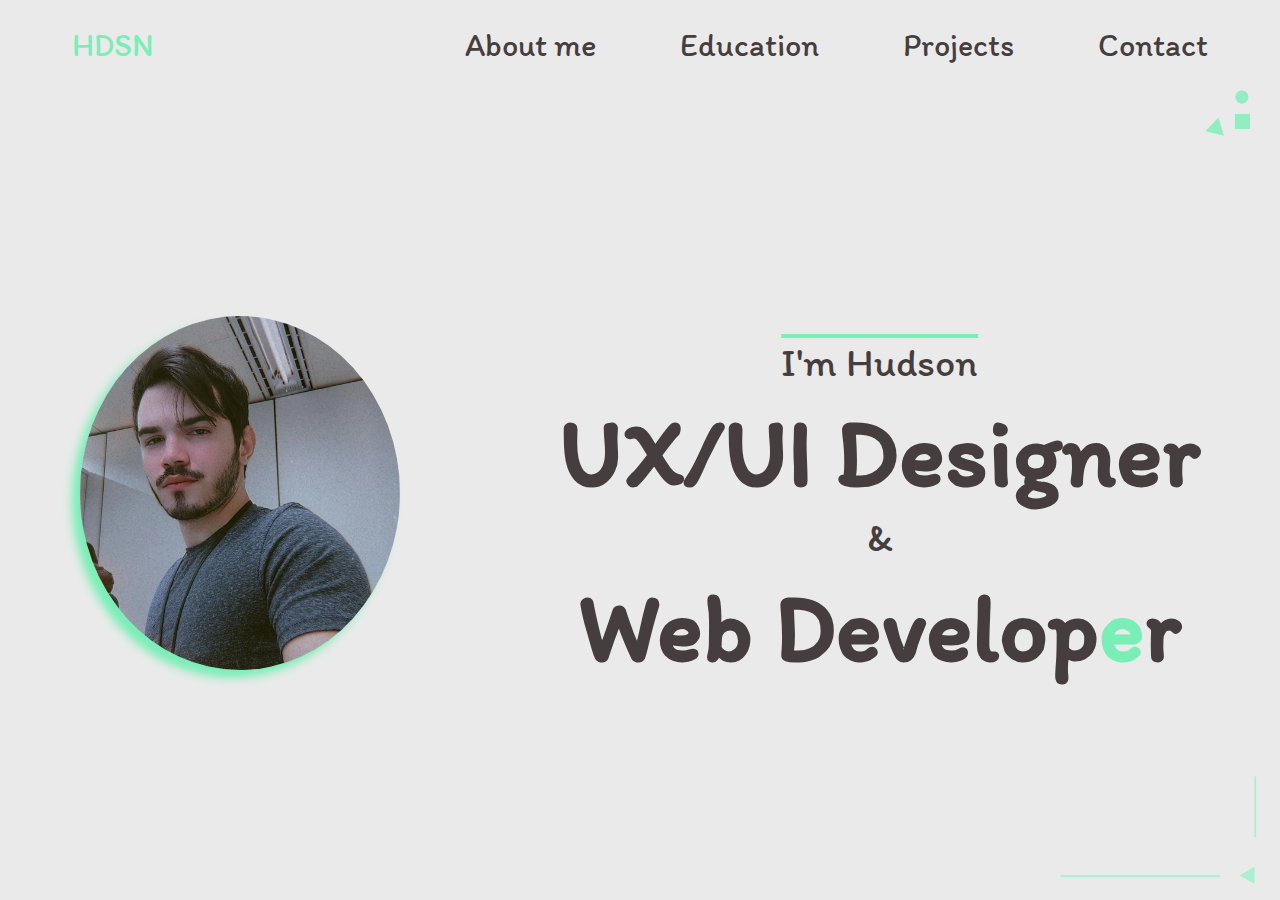
<file: index.html>
<!DOCTYPE html>
<html lang="en">

<head>
    <meta charset="UTF-8">
    <meta name="viewport" content="width=device-width, initial-scale=1.0">
    <link rel="preconnect" href="https://fonts.googleapis.com">
    <link rel="preconnect" href="https://fonts.gstatic.com" crossorigin>
    <link href="https://fonts.googleapis.com/css2?family=Dancing+Script&family=Itim&display=swap" rel="stylesheet">
    <link rel="stylesheet" href="style.css">
    <link rel="preconnect" href="https://fonts.googleapis.com">
    <link rel="preconnect" href="https://fonts.gstatic.com" crossorigin>
    <link href="https://fonts.googleapis.com/css2?family=Courgette&display=swap" rel="stylesheet">
    <title></title>
</head>

<body>
    <header class="header">
        <ul class="header-list">
            <li><a href="" class="home">HDSN</a></li>
            <li>
                <a href="pages/AboutMe/index.html">About me</a>
                <a href="pages/Education/index.html">Education</a>
                <a href="pages/Project/index.html">Projects</a>
                <a href="pages/Contact/index.html">Contact</a>
            </li>
        </ul>
    </header>
    <main class="main">
        <div class="main-div1">
            <img src="src/image/photo.jpg" alt="photo">
        </div>
        <div class="main-div2">
            <p>I'm Hudson</p>
            <h1>UX/UI Designer</h1>
            <p>&</p>
            <h1>Web Develop<span class="letter-color">e</span>r</h1>
        </div>
        <div class="img-detalhe">
            <img src="src/image/Group 13.png" alt="detalhe"  width="50px">
        </div>
        <div class="img-detalhe2">
            <img src="src/image/Group 14.png"  alt="detalhe" width="200px">
        </div>

    </main>
</body>

</html>
</file>
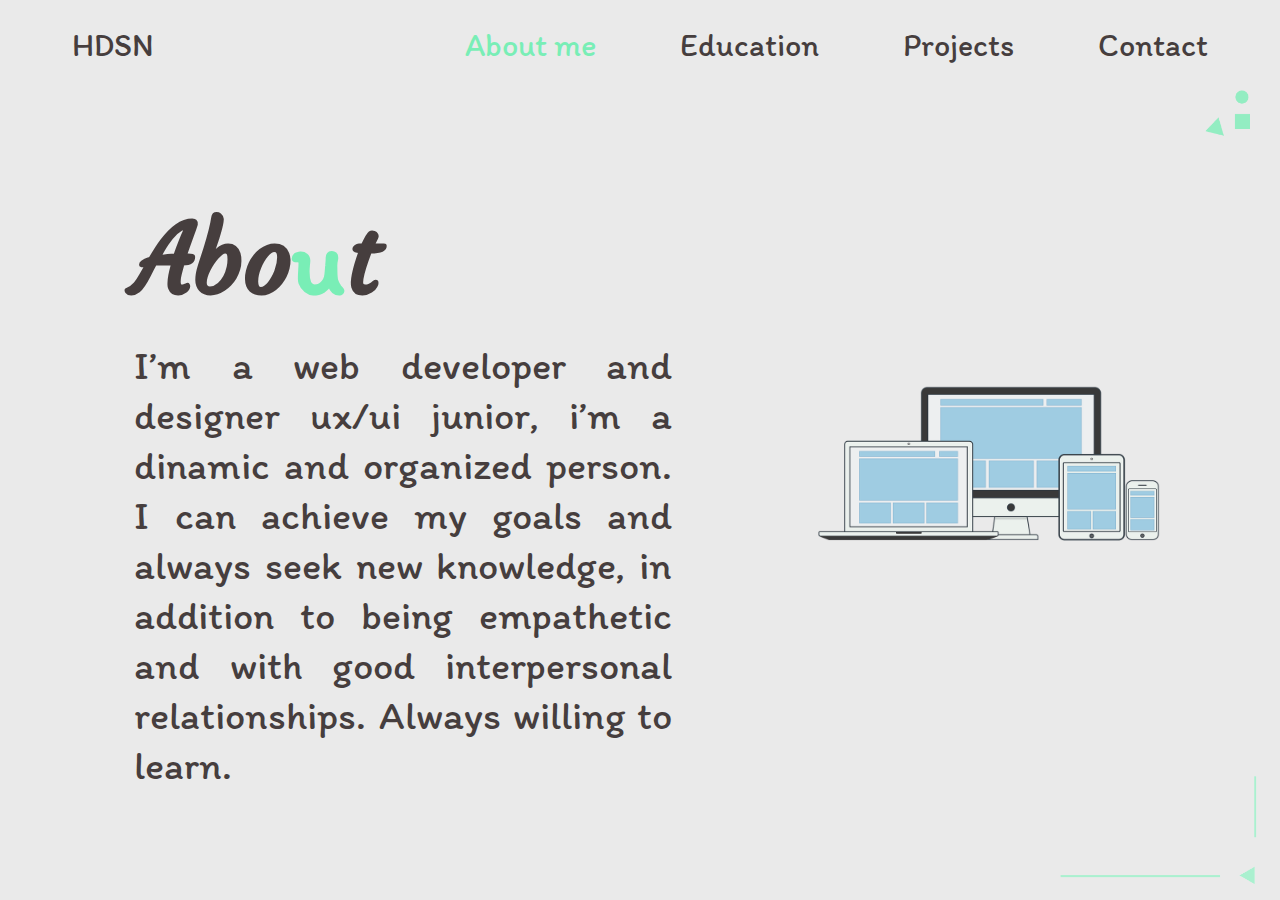
<file: pages/AboutMe/index.html>
<!DOCTYPE html>
<html lang="en">

<head>
    <meta charset="UTF-8">
    <meta name="viewport" content="width=device-width, initial-scale=1.0">
    <link rel="preconnect" href="https://fonts.googleapis.com">
    <link rel="preconnect" href="https://fonts.gstatic.com" crossorigin>
    <link href="https://fonts.googleapis.com/css2?family=Dancing+Script&family=Itim&display=swap" rel="stylesheet">
    <link rel="stylesheet" href="style.css">
    <link rel="preconnect" href="https://fonts.googleapis.com">
    <link rel="preconnect" href="https://fonts.gstatic.com" crossorigin>
    <link href="https://fonts.googleapis.com/css2?family=Courgette&display=swap" rel="stylesheet">
    <title>About</title>
</head>

<body>
    <header class="header">
        <ul class="header-list">
            <li><a href="../../index.html" class="home">HDSN</a></li>
            <li>
                <a href="index.html" class="about">About me</a>
                <a href="../Education/index.html">Education</a>
                <a href="../Project/index.html">Projects</a>
                <a href="../Contact/index.html">Contact</a>
            </li>
        </ul>
    </header>
    <main class="main">
        <div class="main-div1">
            <h1>Abo<span>u</span>t</h1>
            <p>I’m a web developer and designer ux/ui junior, i’m a dinamic and organized person. I can achieve my goals
                and
                always seek new knowledge, in addition to being empathetic and with good interpersonal relationships.
                Always
                willing to learn.</p>
        </div>
        <div class="main-div2">
            <img src="../../src/image/image1.png" alt="detalhe">
        </div>
        <div class="img-detalhe">
            <img src="../../src/image/Group 13.png" alt="detalhe" width="50px">
        </div>
        <div class="img-detalhe2">
            <img src="../../src/image/Group 14.png" alt="detalhe" width="200px">
        </div>
    </main>
</body>

</html>
</file>
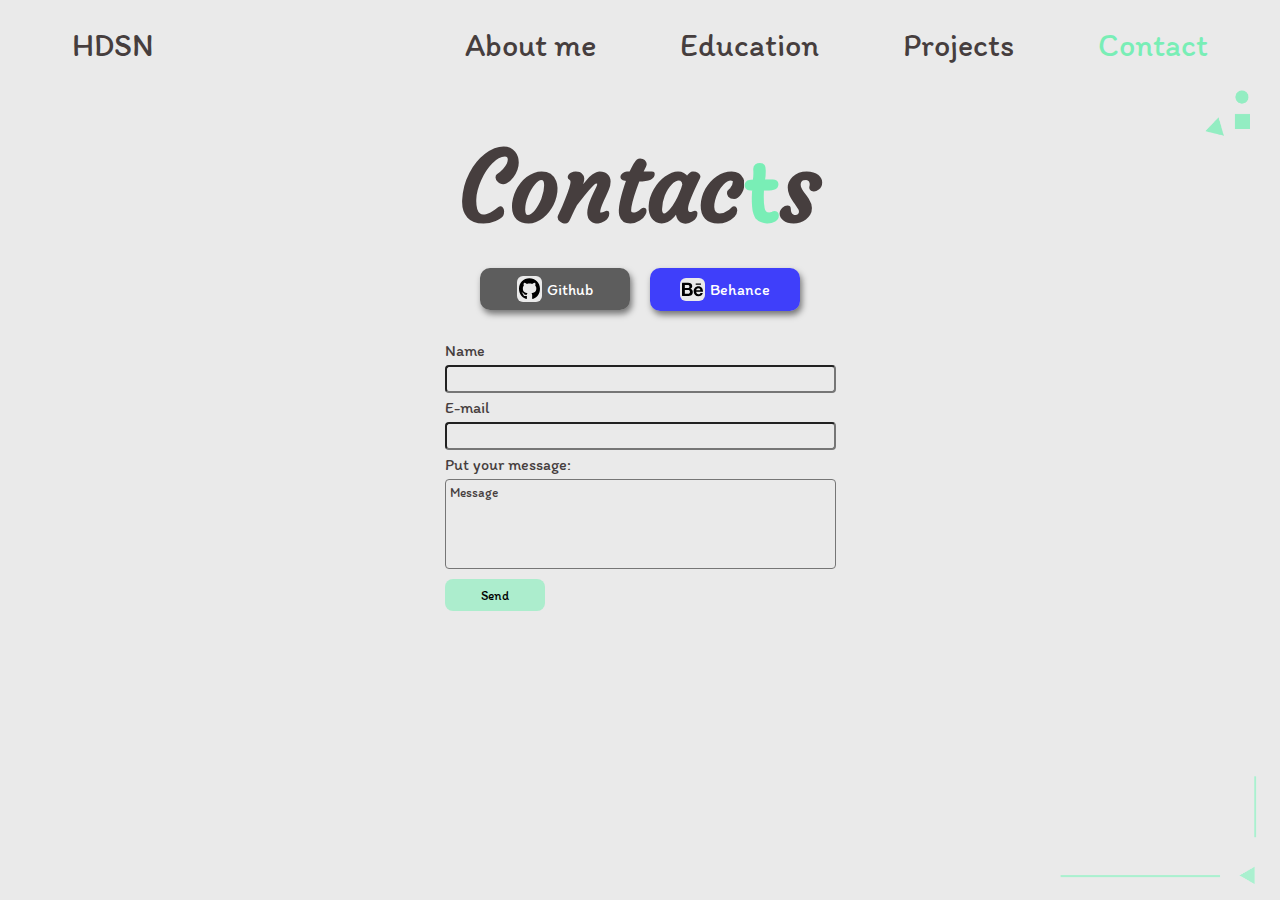
<file: pages/Contact/index.html>
<!DOCTYPE html>
<html lang="en">

<head>
    <meta charset="UTF-8">
    <meta name="viewport" content="width=device-width, initial-scale=1.0">
    <link rel="preconnect" href="https://fonts.googleapis.com">
    <link rel="preconnect" href="https://fonts.gstatic.com" crossorigin>
    <link href="https://fonts.googleapis.com/css2?family=Dancing+Script&family=Itim&display=swap" rel="stylesheet">
    <link rel="stylesheet" href="style.css">
    <link rel="preconnect" href="https://fonts.googleapis.com">
    <link rel="preconnect" href="https://fonts.gstatic.com" crossorigin>
    <link href="https://fonts.googleapis.com/css2?family=Courgette&display=swap" rel="stylesheet">
    <title>Project</title>
</head>

<body>
    <header class="header">
        <ul class="header-list">
            <li><a href="../../index.html" class="home">HDSN</a></li>
            <li>
                <a href="../AboutMe/index.html">About me</a>
                <a href="../Education/index.html">Education</a>
                <a href="../Project/index.html" >Projects</a>
                <a href="index.html" class="contact">Contact</a>
            </li>
        </ul>
    </header>
    <main class="main">
        <div class="main-div1">
            <h1>Contac<span>t</span>s</h1>
            <div class="divs">
                <div style="display: flex; gap: 20px; justify-content: center; margin-bottom: 10px;">
                    <div class="button1">
                        <a href="https://github.com/HudsnF" target="_blank"><img src="../../src/icons/github.svg"
                                width="25px" alt="icon">Github</a>
                    </div>
                    <div class="button2">
                        <a href="https://www.behance.net/hudsonfaria1" target="_blank"><img src="../../src/icons/behance.svg"
                                width="25px" alt="icon">Behance</a>
                    </div>
                </div>
                <div class="forms">
                    <form action="" method="">
                        <label for="name">Name</label>
                        <input type="text" name="name" id="name">

                        <label for="email">E-mail</label>
                        <input type="email" name="email" id="email">

                        <label for="msg">Put your message:</label>
                        <textarea name="msg" rows="5" cols="50" style="resize: none;">Message</textarea>

                        <button>Send</button>
                    </form>
                </div>

            </div>
        </div>

        <div class="img-detalhe">
            <img src="../../src/image/Group 13.png" alt="detalhe" width="50px">
        </div>
        <div class="img-detalhe2">
            <img src="../../src/image/Group 14.png" alt="detalhe" width="200px">
        </div>
    </main>
</body>

</html>
</file>
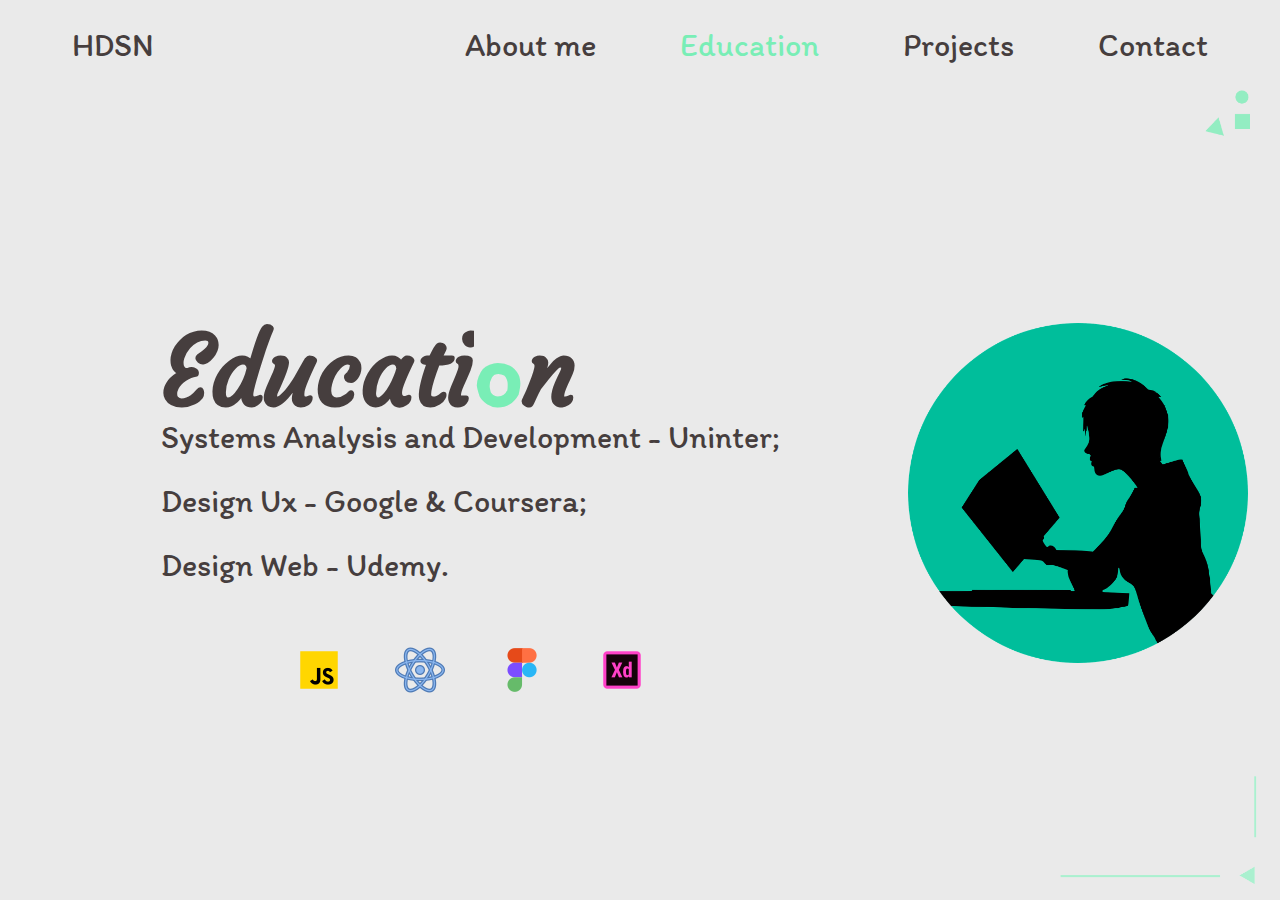
<file: pages/Education/index.html>
<!DOCTYPE html>
<html lang="en">

<head>
    <meta charset="UTF-8">
    <meta name="viewport" content="width=device-width, initial-scale=1.0">
    <link rel="preconnect" href="https://fonts.googleapis.com">
    <link rel="preconnect" href="https://fonts.gstatic.com" crossorigin>
    <link href="https://fonts.googleapis.com/css2?family=Dancing+Script&family=Itim&display=swap" rel="stylesheet">
    <link rel="stylesheet" href="style.css">
    <link rel="preconnect" href="https://fonts.googleapis.com">
    <link rel="preconnect" href="https://fonts.gstatic.com" crossorigin>
    <link href="https://fonts.googleapis.com/css2?family=Courgette&display=swap" rel="stylesheet">
    <title>Education</title>
</head>

<body>
    <header class="header">
        <ul class="header-list">
            <li><a href="../../index.html" class="home">HDSN</a></li>
            <li>
                <a href="../AboutMe/index.html">About me</a>
                <a href="index.html" class="education">Education</a>
                <a href="../Project/index.html">Projects</a>
                <a href="../Contact/index.html">Contact</a>
            </li>
        </ul>
    </header>
    <main class="main">
        <div class="main-divs">
            <div class="main-div1">
                <h1>Educati<span>o</span>n</h1>
                <p>Systems Analysis and Development - Uninter;</p>
                <p>Design Ux - Google & Coursera;</p>
                <p>Design Web - Udemy.</p>
            </div>
            <div class="icons">
                <img src="../../src/image/image2.png" alt="icons">
            </div>
        </div>
        <div class="main-div2">
            <img src="../../src/image/image3.png" alt="detalhe" width="340px">
        </div>
        <div class="img-detalhe">
            <img src="../../src/image/Group 13.png" alt="detalhe" width="50px">
        </div>
        <div class="img-detalhe2">
            <img src="../../src/image/Group 14.png" alt="detalhe" width="200px">
        </div>
    </main>
</body>

</html>
</file>
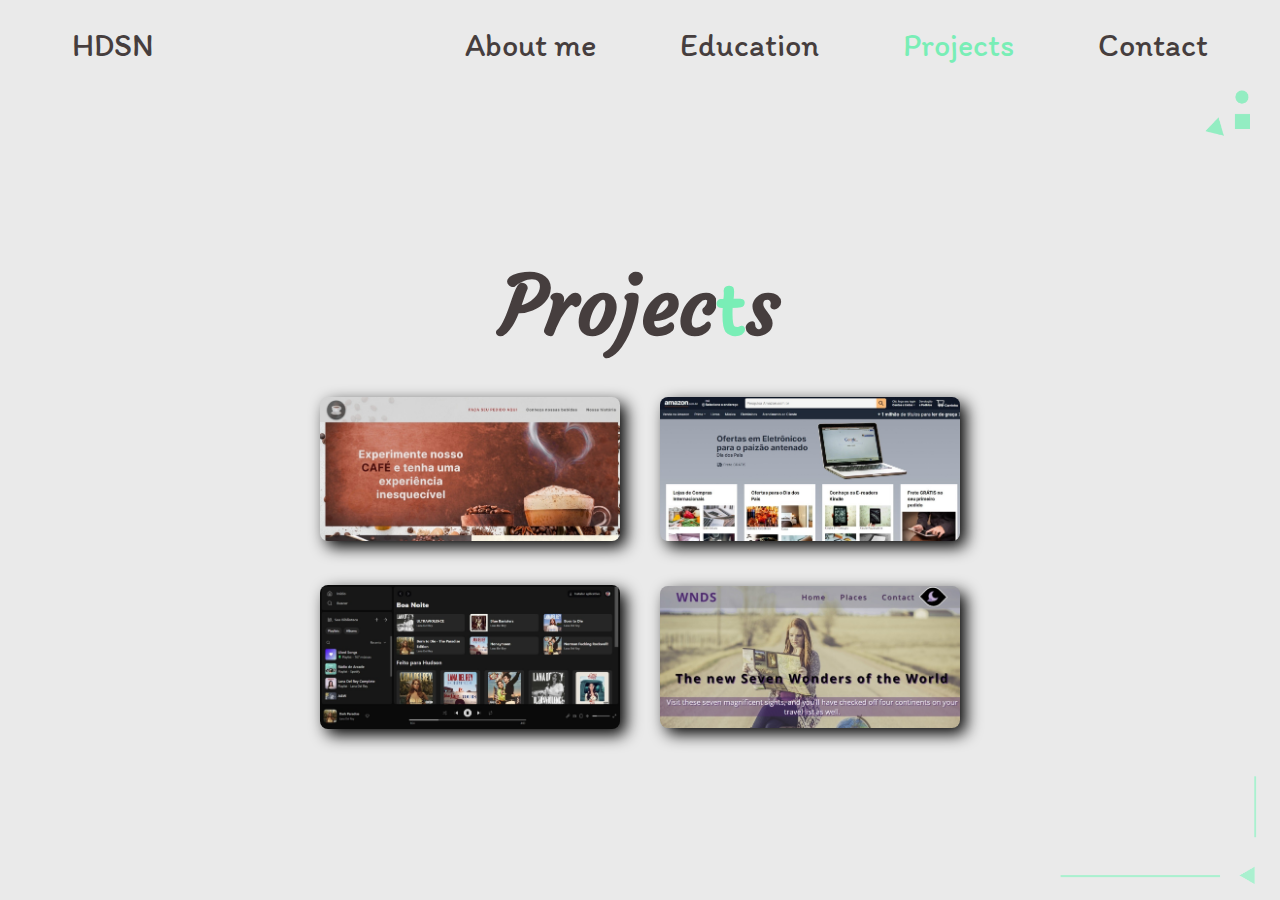
<file: pages/Project/index.html>
<!DOCTYPE html>
<html lang="en">

<head>
    <meta charset="UTF-8">
    <meta name="viewport" content="width=device-width, initial-scale=1.0">
    <link rel="preconnect" href="https://fonts.googleapis.com">
    <link rel="preconnect" href="https://fonts.gstatic.com" crossorigin>
    <link href="https://fonts.googleapis.com/css2?family=Dancing+Script&family=Itim&display=swap" rel="stylesheet">
    <link rel="stylesheet" href="style.css">
    <link rel="preconnect" href="https://fonts.googleapis.com">
    <link rel="preconnect" href="https://fonts.gstatic.com" crossorigin>
    <link href="https://fonts.googleapis.com/css2?family=Courgette&display=swap" rel="stylesheet">
    <title>Project</title>
</head>

<body>
    <header class="header">
        <ul class="header-list">
            <li><a href="../../index.html" class="home">HDSN</a></li>
            <li>
                <a href="../AboutMe/index.html">About me</a>
                <a href="../Education/index.html">Education</a>
                <a href="index.html" class="project">Projects</a>
                <a href="../Contact/index.html">Contact</a>
            </li>
        </ul>
    </header>
    <main class="main">
        <div class="main-div1">
            <h1>Projec<span>t</span>s</h1>
            <div class="divs">
                <div>
                    <a href="https://coffee-time-ashy.vercel.app/" target="_blank"><img src="../../src/image/coffeetime.jpeg" 
                            alt="projects" width="300px"></a>
                </div>
                <div>
                    <a href="https://amazon-clone-umber-eta.vercel.app/" target="_blank"><img
                            src="../../src/image/amazon-clone.jpeg" alt="projects" width="300px"></a>
                </div>
                <div>
                    <a href="https://spotify-clone-hkg0j0krt-hudsnf.vercel.app/" target="_blank"><img
                            src="../../src/image/spotify.jpeg" alt="projects" width="300px"></a>
                </div>
                <div>
                    <a href="https://hudsnf.github.io/Seven-Wonders-of-the-World/" target="_blank"><img
                            src="../../src/image/wonders.jpeg" alt="projects" width="300px"></a>
                </div>
            </div>
        </div>

        <div class="img-detalhe">
            <img src="../../src/image/Group 13.png" alt="detalhe" width="50px">
        </div>
        <div class="img-detalhe2">
            <img src="../../src/image/Group 14.png" alt="detalhe" width="200px">
        </div>
    </main>
</body>

</html>
</file>
<file: style.css>
* {
    margin: 0;
    padding: 0;
    border: 0;
    box-sizing: border-box;
    background-color: #EAEAEA;
    color: #463E3E;
    font-family: "Itim", cursive;
}

html,
body {
    height: 100%;
}

/* ----------------------------------------- HEADER --------------------------------------*/
.header {
    height: 10%;
    display: flex;
    align-items: center;
    justify-content: center; 
}

.header .header-list {
    width: 95%;
    display: flex;
    justify-content: space-between;
    align-items: center;
    list-style: none;
}

.header .header-list .home {
    color: #79EEB6;
}

.header .header-list li a {
    text-decoration: none;
    font-size: 2em;
    padding: 0 40px;
}

.header .header-list li a:hover {
    transition: .3s;
    color: #79EEB6;
}

/* ----------------------------------------- HEADER --------------------------------------*/

/* ----------------------------------------- MAIN --------------------------------------*/
.main {
    display: flex;
    align-items: center;
    justify-content: space-around;
    height: 90%;
}

.main .main-div1 img {
    width: 20em;
    border-radius: 50%;
    box-shadow: -8px 8px 10px #79EEB6;
}

.main-div2 {
    line-height: 85px;
}

.main .main-div2 p {
    font-size: 2.5em;
    text-align: center;
    margin-bottom: 5px;
}

.main .main-div2 p:first-child {
    text-decoration: overline #79EEB6;
}

.main .main-div2 h1 {
    font-size: 6em;
    text-align: center;
}

.main .main-div2 .letter-color {
    color: #79EEB6;
}

.main .img-detalhe {
    position: fixed;
    top: 90px;
    right: 30px;
}

.main .img-detalhe2 {
    position: fixed;
    bottom: 10px;
    right: 20px;
}

/* ----------------------------------------- MAIN --------------------------------------*/
</file>
<file: pages/AboutMe/style.css>
* {
    margin: 0;
    padding: 0;
    border: 0;
    box-sizing: border-box;
    background-color: #EAEAEA;
    color: #463E3E;
    font-family: "Itim", cursive;
}

html,
body {
    height: 100%;
    background-color: blue;
}

/* ----------------------------------------- HEADER --------------------------------------*/
.header {
    height: 10%;
    display: flex;
    align-items: center;
    justify-content: center;
}

.header .header-list {
    width: 95%;
    display: flex;
    justify-content: space-between;
    align-items: center;
    list-style: none;
}

.header .header-list .about {
    color: #79EEB6;
}

.header .header-list li a {
    text-decoration: none;
    font-size: 2em;
    padding: 0 40px;
}

.header .header-list li a:hover {
    color: #79EEB6;
    transition: .3s;
}

/* ----------------------------------------- HEADER --------------------------------------*/

/* ----------------------------------------- MAIN --------------------------------------*/

.main {
    height: 90%;
    display: flex;
    align-items: center;
    justify-content: space-around;
}

.main .main-div1 {
    padding-left: 8%;
    width: 50%;
}

.main .main-div1 h1 {
    font-size: 6em;
    margin-bottom: 20px;
    font-family: "Courgette", cursive;
}

.main .main-div1 h1 span {
    color: #79EEB6;
}

.main .main-div1 p {
    font-size: 2.5em;
    text-align: justify;
    line-height: 50px;
}
.main .main-div2{
    width: 40%;

}
.main .main-div2 img{
    width: 100%;
}

.main .img-detalhe {
    position: fixed;
    top: 90px;
    right: 30px;
}

.main .img-detalhe2 {
    position: fixed;
    bottom: 10px;
    right: 20px;
}

/* ----------------------------------------- MAIN --------------------------------------*/
</file>
<file: pages/Contact/style.css>
* {
    margin: 0;
    padding: 0;
    box-sizing: border-box;
    background-color: #EAEAEA;
    color: #463E3E;
    font-family: "Itim", cursive;
}

html,
body {
    height: 100%;
    background-color: blue;
}

/* ----------------------------------------- HEADER --------------------------------------*/
.header {
    height: 10%;
    display: flex;
    align-items: center;
    justify-content: center;
}

.header .header-list {
    width: 95%;
    display: flex;
    justify-content: space-between;
    align-items: center;
    list-style: none;
}

.header .header-list .contact {
    color: #79EEB6;
}

.header .header-list li a {
    text-decoration: none;
    font-size: 2em;
    padding: 0 40px;
}

.header .header-list li a:hover {
    transition: .3s;
    color: #79EEB6;
}

/* ----------------------------------------- HEADER --------------------------------------*/

/* ----------------------------------------- MAIN --------------------------------------*/
.main {
    height: 90%;
    display: flex;
}

.main .main-div1 {
    width: 100%;
    display: flex;
    flex-direction: column;
    align-items: center;
    padding-top: 3%;
}

.main .main-div1 h1 {
    font-size: 6em;
    margin-bottom: 20px;
    font-family: "Courgette", cursive;
}

.main .main-div1 h1 span {
    color: #79EEB6;
}

.main .main-div1 .divs {
    display: flex;
    justify-content: center;
    flex-direction: column;
    gap: 15px;
}

.main .main-div1 .divs .button1 a,
.button2 a {
    display: flex;
    align-items: center;
    justify-content: center;
    width: 150px;
    padding: 8px;
    text-decoration: none;
    gap: 5px;
    border-radius: 10px;
    box-shadow: 2px 4px 6px rgba(0, 0, 0, 0.5);
}

.main .main-div1 .divs .button1 a {
    background-color: rgba(0, 0, 0, 0.603);
    color: white;
}

.main .main-div1 .divs .button1 a:hover {
    background-color: black;
    transition: all;
    transition-duration: .4s;
}

.main .main-div1 .divs .button1 img,
.button2 img {
    border-radius: 6px;
    padding: 2px;
}

.main .main-div1 .divs .button2 a {
    background-color: rgba(0, 0, 255, 0.733);
    color: white;
    padding: 10px;
}

.main .main-div1 .divs .button2 a:hover {
    background-color: blue;
    transition: all;
    transition-duration: .4s;

}

.main .main-div1 .divs .forms form {
    display: flex;
    flex-direction: column;
}

.main .main-div1 .divs .forms form input,
textarea {
    border-radius: 4px;
    padding: 4px;
}

.main .main-div1 .divs .forms form label {
    margin: 5px 0;
}

.main .main-div1 .divs .forms form button {
    width: 100px;
    margin-top: 10px;
    border: none;
    border-radius: 8px;
    background-color: #79eeb58c;
    padding: 8px;
    color: black;
}

.main .main-div1 .divs .forms form button:hover {
    background-color: #79EEB6;
    transition: all .4s;
    cursor: pointer;
    width: 120px;
}

.main .img-detalhe {
    position: fixed;
    top: 90px;
    right: 30px;
}

.main .img-detalhe2 {
    position: fixed;
    bottom: 10px;
    right: 20px;
}

/* ----------------------------------------- MAIN --------------------------------------*/
</file>
<file: pages/Education/style.css>
* {
    margin: 0;
    padding: 0;
    border: 0;
    box-sizing: border-box;
    background-color: #EAEAEA;
    color: #463E3E;
    font-family: "Itim", cursive;
}

html,
body {
    height: 100%;
    background-color: blue;
}

/* ----------------------------------------- HEADER --------------------------------------*/
.header {
    height: 10%;
    display: flex;
    align-items: center;
    justify-content: center;
}

.header .header-list {
    width: 95%;
    display: flex;
    justify-content: space-between;
    align-items: center;
    list-style: none;
}

.header .header-list .education {
    color: #79EEB6;
}

.header .header-list li a {
    text-decoration: none;
    font-size: 2em;
    padding: 0 40px;
}

.header .header-list li a:hover {
    transition: .3s;
    color: #79EEB6;
}

/* ----------------------------------------- HEADER --------------------------------------*/

/* ----------------------------------------- MAIN --------------------------------------*/
.main {
    height: 90%;
    display: flex;
    align-items: center;
    justify-content: center;
}

.main .main-divs {
    padding: 5em;
}

.main .main-divs .main-div1 {
    padding: 3em;
    line-height: 4em;
}

.main .main-divs .main-div1 h1 {
    font-family: "Courgette", cursive;
    font-size: 6em;
}
.main .main-divs .main-div1 span{
    color: #79EEB6;
}
.main .main-divs .main-div1 p{
    font-size: 2em;
}
.main .main-divs .icons{
    text-align: center;
}
.main .main-divs .main-div2 img{

}


.main .img-detalhe {
    position: fixed;
    top: 90px;
    right: 30px;
}

.main .img-detalhe2 {
    position: fixed;
    bottom: 10px;
    right: 20px;
}

/* ----------------------------------------- MAIN --------------------------------------*/
</file>
<file: pages/Project/style.css>
* {
    margin: 0;
    padding: 0;
    border: 0;
    box-sizing: border-box;
    background-color: #EAEAEA;
    color: #463E3E;
    font-family: "Itim", cursive;
}

html,
body {
    height: 100%;
    background-color: blue;
}

/* ----------------------------------------- HEADER --------------------------------------*/
.header {
    height: 10%;
    display: flex;
    align-items: center;
    justify-content: center;
}

.header .header-list {
    width: 95%;
    display: flex;
    justify-content: space-between;
    align-items: center;
    list-style: none;
}

.header .header-list .project {
    color: #79EEB6;
}

.header .header-list li a {
    text-decoration: none;
    font-size: 2em;
    padding: 0 40px;
}

.header .header-list li a:hover {
    transition: .3s;
    color: #79EEB6;
}

/* ----------------------------------------- HEADER --------------------------------------*/

/* ----------------------------------------- MAIN --------------------------------------*/
.main {
    height: 90%;
    display: flex;
    align-items: center;
    justify-content: space-around;
}

.main .main-div1 {
    display: flex;
    flex-direction: column;
    align-items: center;
    gap: 20px;
}

.main .main-div1 h1 {
    font-size: 80px;
    margin-bottom: 20px;
    font-family: "Courgette", cursive;
}

.main .main-div1 h1 span {
    color: #79EEB6;
}

.main .main-div1 .divs {
    display: flex;
    flex-wrap: wrap;
    align-items: center;
    justify-content: center;
    gap: 40px;
    padding: 0 15em;

}

.main .main-div1 .divs img {
    border-radius: 8px;
    box-shadow: 6px 6px 16px black;
}

.main .main-div1 .divs img:hover {
    width: 320px;
    transition: all .4s;
}

.main .img-detalhe {
    position: fixed;
    top: 90px;
    right: 30px;
}

.main .img-detalhe2 {
    position: fixed;
    bottom: 10px;
    right: 20px;
}

/* ----------------------------------------- MAIN --------------------------------------*/
</file>
